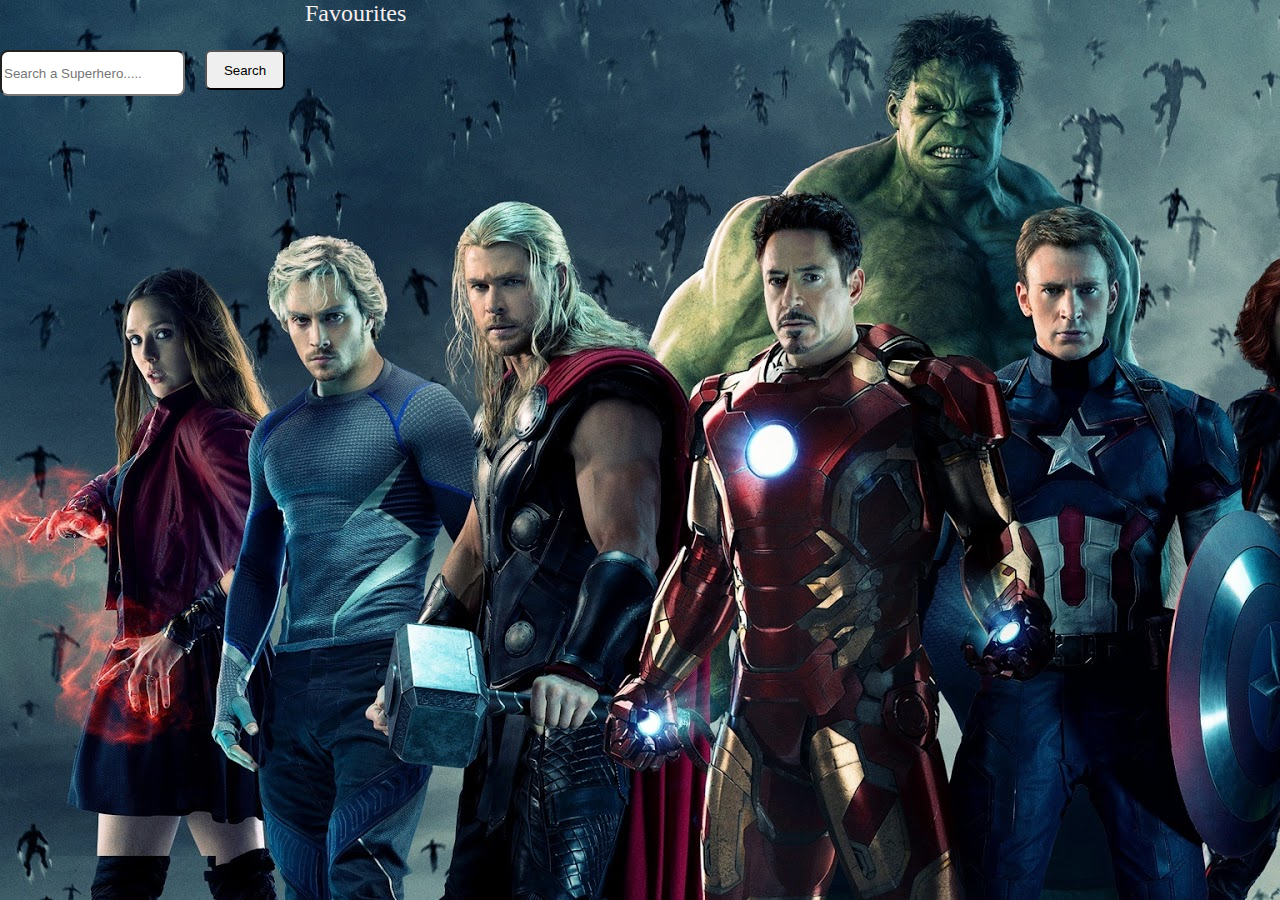
<file: index.html>
<!DOCTYPE html>
<html lang="en">
<head>
    <link rel="shortcut icon" type="image/x-icon" href="https://static.vecteezy.com/system/resources/previews/000/539/354/original/vector-illustration-with-guns.jpg">
    <meta charset="UTF-8">
    <meta http-equiv="X-UA-Compatible" content="IE=edge">
    <meta name="viewport" content="width=device-width, initial-scale=1.0">
    <title>SuperHero-Hunter</title>
        <!--  JQuery Link    -->
        <script src="https://ajax.googleapis.com/ajax/libs/jquery/3.3.1/jquery.min.js"></script>
        <!-- Bootstrap link -->
        <link href="https://cdn.jsdelivr.net/npm/bootstrap@5.1.3/dist/css/bootstrap.min.css" rel="stylesheet"
        integrity="sha384-1BmE4kWBq78iYhFldvKuhfTAU6auU8tT94WrHftjDbrCEXSU1oBoqyl2QvZ6jIW3" crossorigin="anonymous">
        <!-- Custom css link -->
        <link rel="stylesheet" href="index.css">
    
</head>
<body>
    <div class="container my-4 d-flex justify-content-around" id="container1">
        <div class="n">
            <input class="form-control w-85"id="searchbar" type="text" placeholder="Search a Superhero..... ">
            <button class="btn btn-primary" id="search">Search</button>
           <div class="container"id="favourite"><a class="btn btn-primary my-5" id="favourite" href="favourite.html">Favourites</a></div>
        </div>
    </div>
    <div class="container" id="container"></div>
    
<!--    JS Link  -->
     <script src="index.js"></script>
     <script src="favourite.js"></script>
    
</body>
</html>
</file>
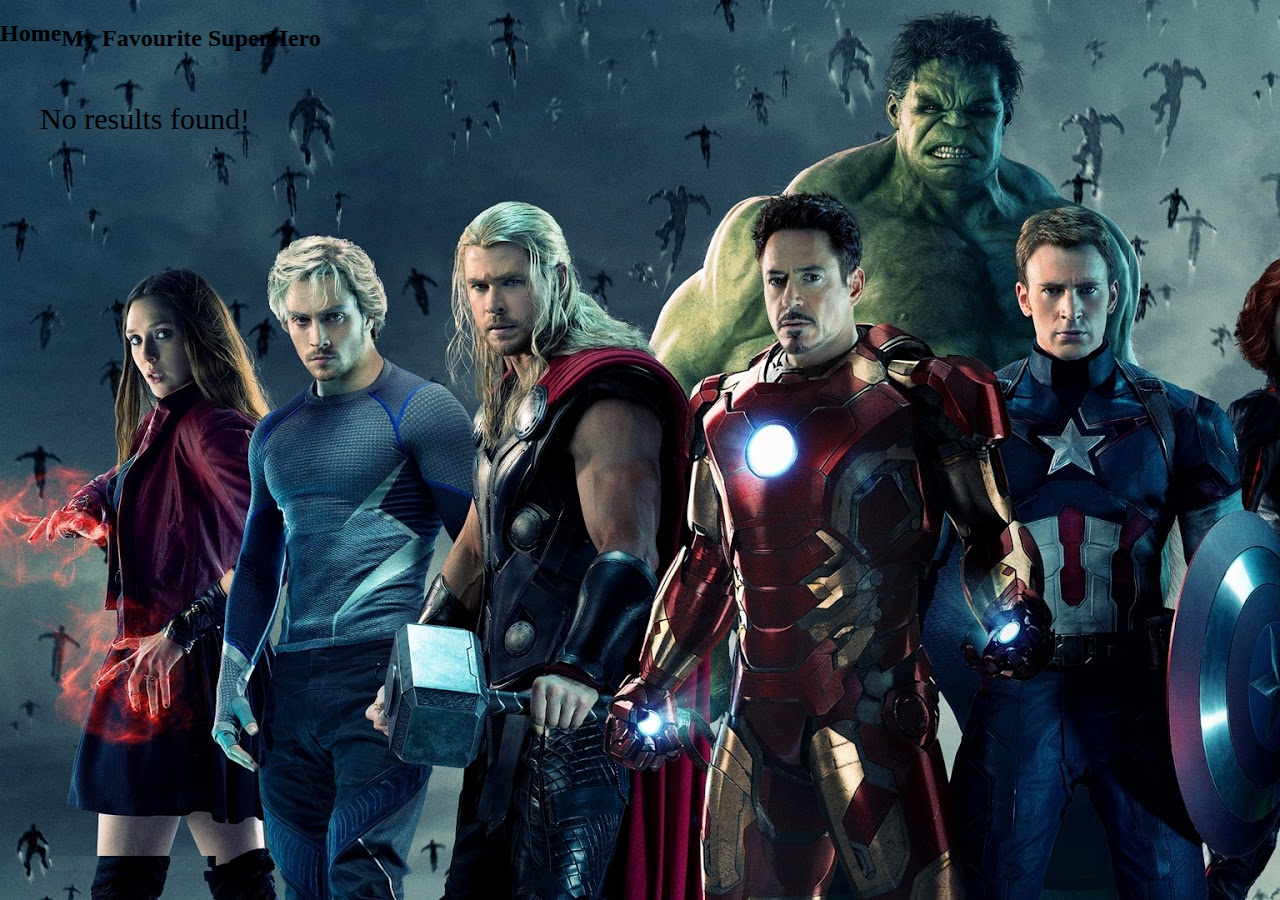
<file: favourite.html>
<html>
    <head>
        <!--  JQuery Link   -->
        <script src="https://ajax.googleapis.com/ajax/libs/jquery/3.3.1/jquery.min.js"></script>
        <!-- Bootstrap Link -->
        <link href="https://cdn.jsdelivr.net/npm/bootstrap@5.1.3/dist/css/bootstrap.min.css" rel="stylesheet" integrity="sha384-1BmE4kWBq78iYhFldvKuhfTAU6auU8tT94WrHftjDbrCEXSU1oBoqyl2QvZ6jIW3" crossorigin="anonymous">
        <!-- Custom Css Link -->
        <link href="favourite.css" rel="stylesheet" />
        
    </head>
    <body >
        <div class="container text-center text-white justify-content-between ">
            <a href="index.html">
                <h2 class="border-bottom btn btn-lg  btn-primary my-4" id="home" >Home</h2>
            </a>
            <h2 id="names" class="text-center">My Favourite SuperHero</h2>
            <ul id="search-results-list" class="my-4 text-center" style="list-style: none;"></ul>
        </div>

        <div class="container text-white my-5" id="container"></div>
        
        <!-- Js Link -->
        <script src="favourite.js"></script>
    </body>
</html>
</file>
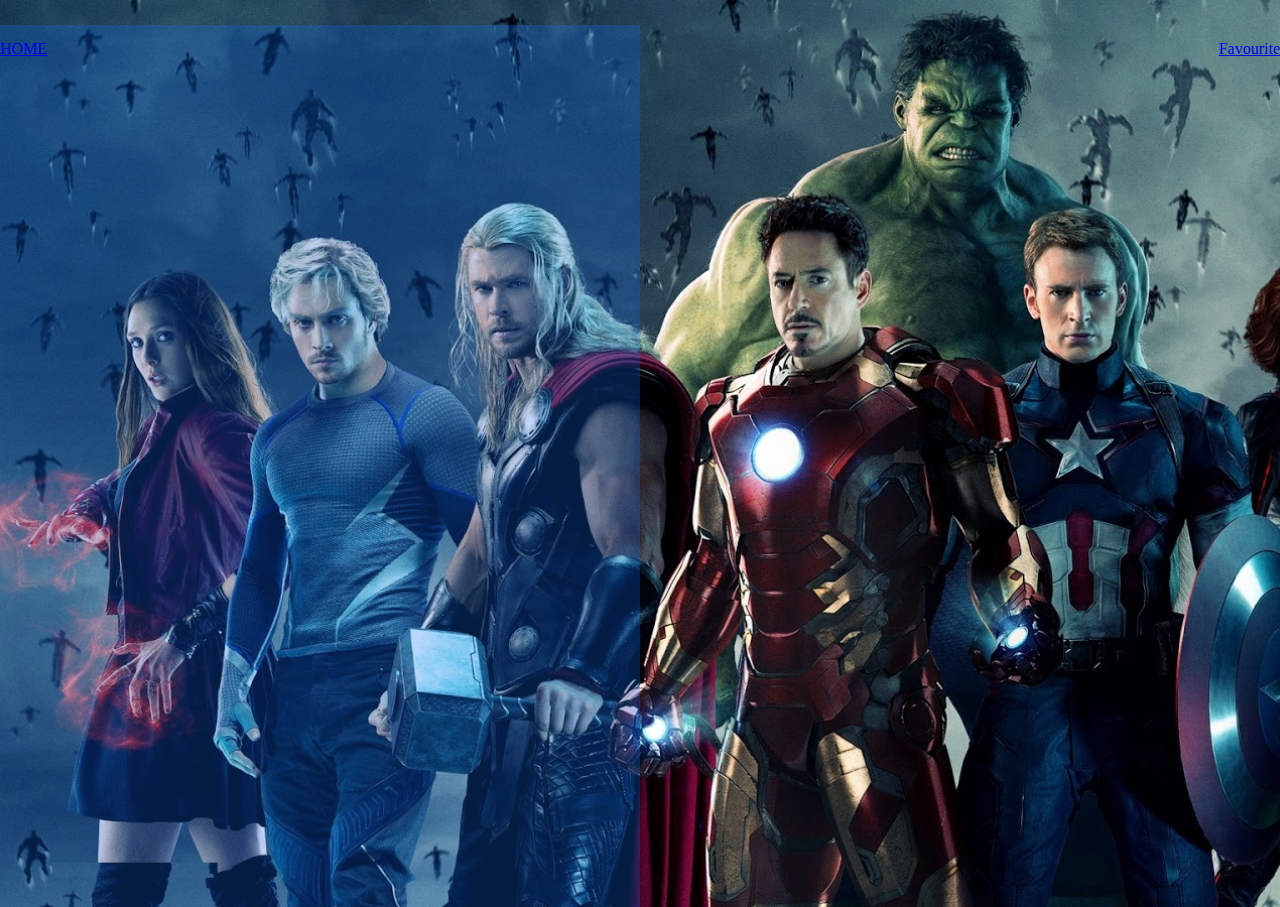
<file: heros.html>
<html>
    <head>
        <!--   JQuery Link       -->
        <script src="https://ajax.googleapis.com/ajax/libs/jquery/3.3.1/jquery.min.js"></script>
        <!-- Bootstrap Link -->
        <link href="https://cdn.jsdelivr.net/npm/bootstrap@5.1.3/dist/css/bootstrap.min.css" rel="stylesheet" integrity="sha384-1BmE4kWBq78iYhFldvKuhfTAU6auU8tT94WrHftjDbrCEXSU1oBoqyl2QvZ6jIW3" crossorigin="anonymous">
        <!-- Custom Css Link -->
        <link  rel="stylesheet" href="heros.css">
    
        <title>Details</title>
    </head>
    <body >
        <div class="container text-center text-white justify-content-between ">
            <div id="return-pages" style="float: left;" class=" ">
                <a class="btn btn-lg btn-primary " href="index.html">HOME</a>
              </div>
      
              <div id="return-pages" style="float: right;" class="-">
                <a class="btn btn-lg btn-primary" href="favourite.html">Favourite</a>
              </div>
        </div>

        <div class="container" id="my-container"></div>
        
        <!-- Js Link -->
        <script src="heros.js"></script>
    </body>
</html>
</file>
<file: index.css>
body{
    margin:0;
    background: url("Superheroes\ HD\ Wallpapers\ Download.jpg");
    background-repeat: no-repeat;
   background-position:cover;
}
.form-control{
    display:inline-block;
    /* width: 440px; */
    margin-top: 50px;
    border-radius: 8px;
    height: 40px;
}
#conatiner{
    background-color:rgb(13 110 253 / 25%);
}
#search{
    margin-left: 20px;
    height: 40px;
    border-radius: 6px;
    width: 80px;
    margin-top: 50px;
}
.my-5{
    margin-left: 20px;
}

#favourite{
    float:inline-end;
}
/* nav{
    width:auto;
    height:500px;
} */
.n{
    display: inline-flex;
}
a{
    text-decoration: none;
    color:#f7eff0;
    font-size: x-large;
    transition: all .4s ease-in-out;
}

a:hover{
    color: rgb(179, 243, 18);
}
#search-results
{
    display: flex;
    flex-direction: row;
    justify-content: space-between;
    padding: 10px;
  

}
img{
    width:100px;
    height:100px;
}
#add-to-fav
{
    width:150px;
    height:50px;
    text-align: center;
    background-color: inherit;
    color: rgb(225, 231, 235);
    border-radius: 6px ;
    font-weight: 500;
    border: 3px solid #e5ecf3 ;
    transition: all .2s ease-in-out;
}
#original{
    color:white;
}
</file>
<file: favourite.css>
body{
    margin:0;
    background: url("Superheroes\ HD\ Wallpapers\ Download.jpg");
    background-size: cover;
    background-repeat: no-repeat;
}
h2{
    display: inline-flex;
}

#home{
    float: left;
}
#names{
    margin-top:25px;
    display: inline-flex;
}
#container{
    background-color: rgb(13 110 253 / 25%);
}

a{
    text-decoration: none;
    color: inherit;
    
}
a:hover{
    color: rgb(35, 39, 43);
}
#search-results-list{
    font-size: 30px;
}

#container img{
    width:100px;
    height:100px;  
}
#my-contain
{
    display: flex;
    justify-content: space-between;
    align-items: center;
}
#name
{   
    width: 200px;
    color:rgb(231, 238, 241);
    font-size: 1.5em;
}
#remove-from-fav
{
    width:100px;
    height:40px;
    background-color:inherit;
    text-align: center;
    color: white;
    
    border: 1px solid white;
    border-radius: 5px;
    transition: all .2s ease-in-out;
}


#remove-from-fav:hover{
color: #212529 ;
background-color: #f8f9fa  ;
}
</file>
<file: heros.css>
body{
    margin:0;
    background: url("Superheroes\ HD\ Wallpapers\ Download.jpg");
    background-size: cover;
    background-repeat: no-repeat;
}
#return-pages{
    display: inline-block;
    margin-top: 15px;
}
/* h2{
    margin-top: 25px;
    display: inline-flex;
} */
#details{
    color:#fff;
}
#details img{
    width:300px;
    height:300px;
    box-sizing: 2px solid rgb(202, 179, 179);
    margin-top: 10px;
    margin-left: 50px;
}
#my-container{
    margin-top: 25px;;
    width:50%;
    height:98%;
    background-color: rgb(13 110 253 / 25%);
}
</file>
